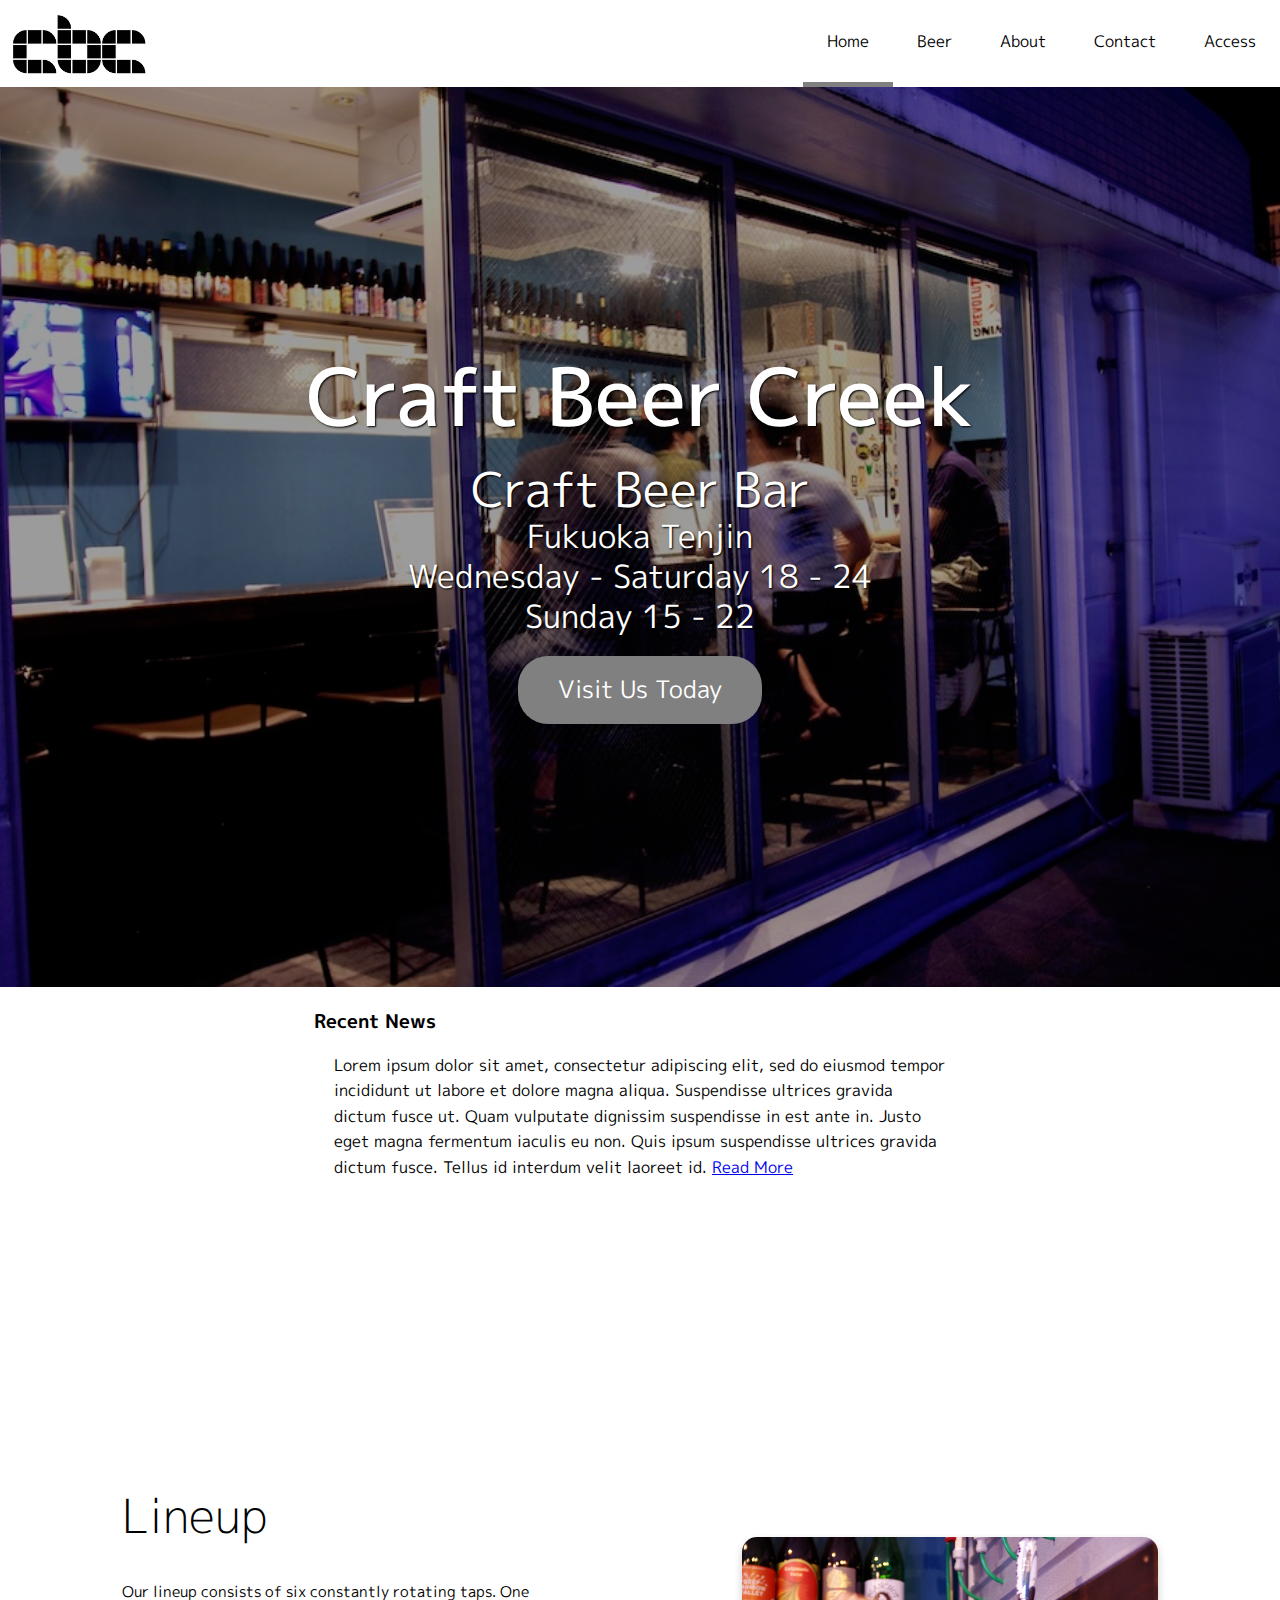
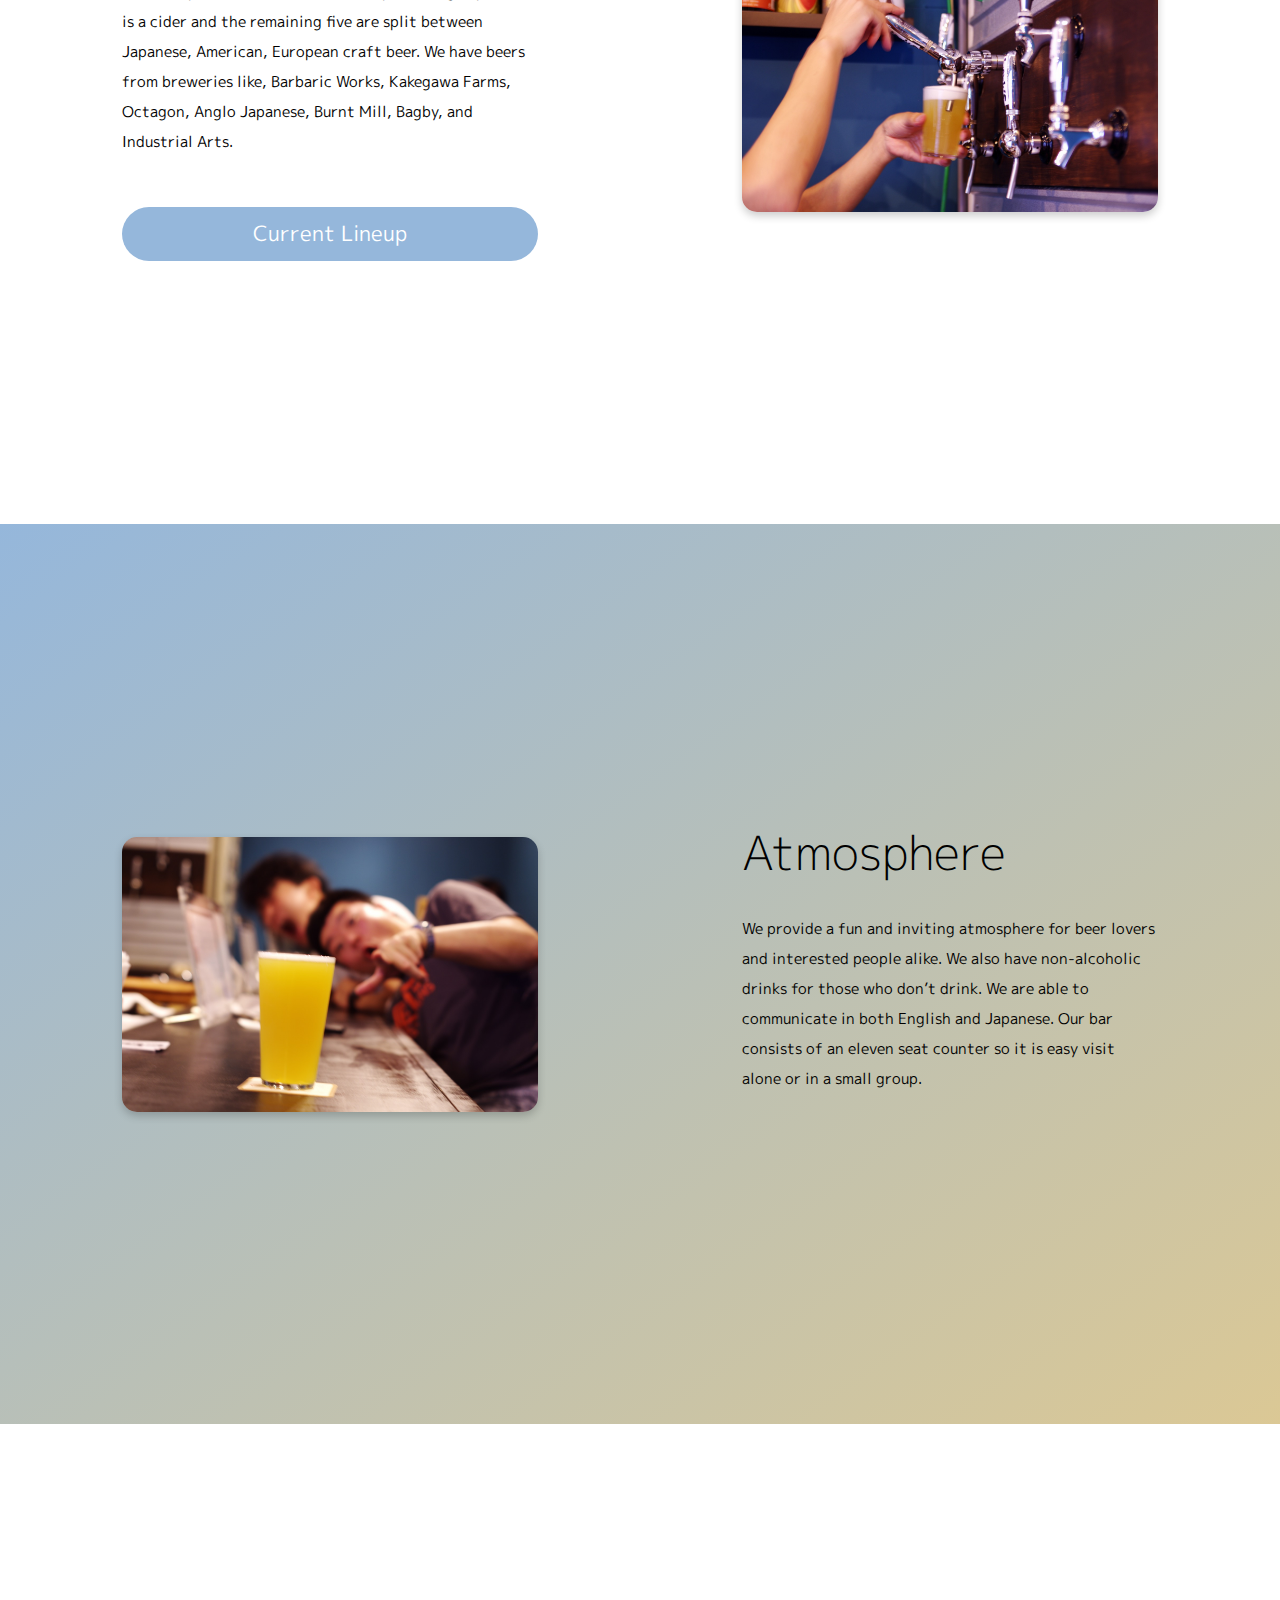
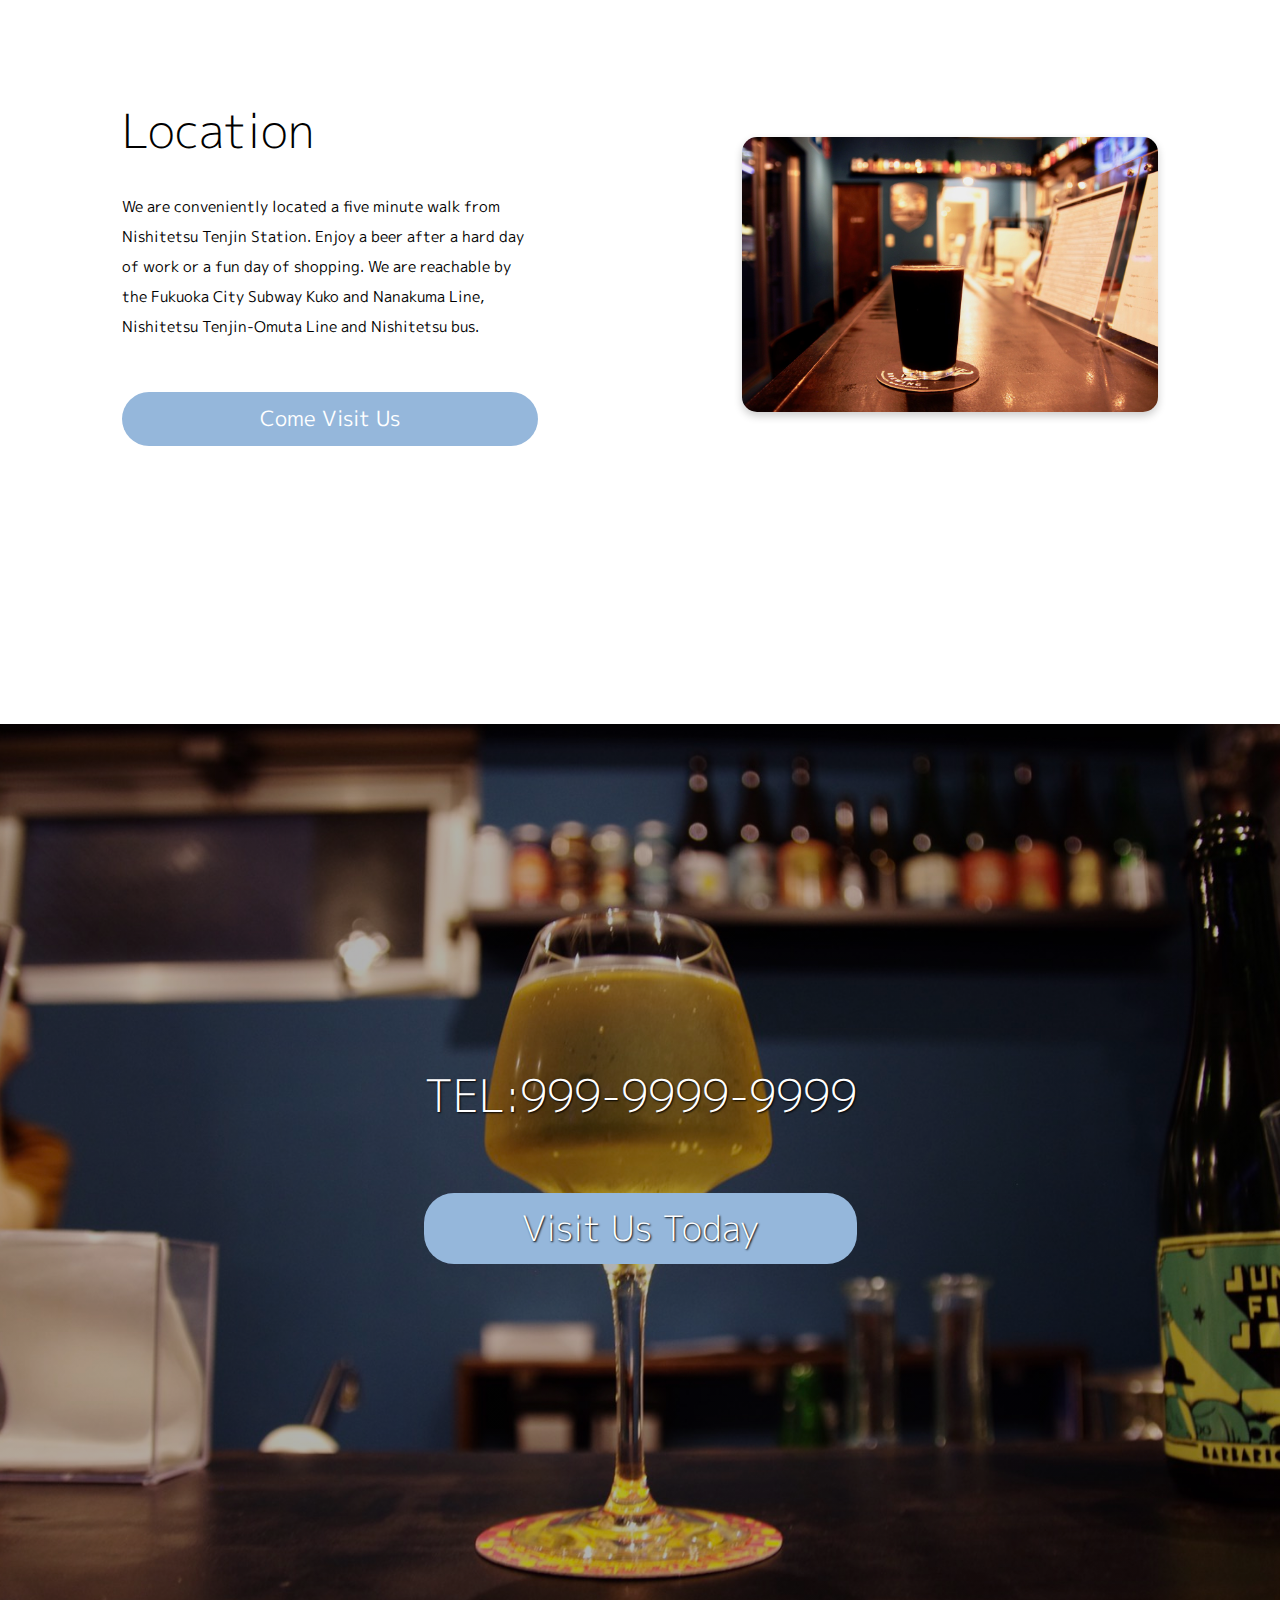
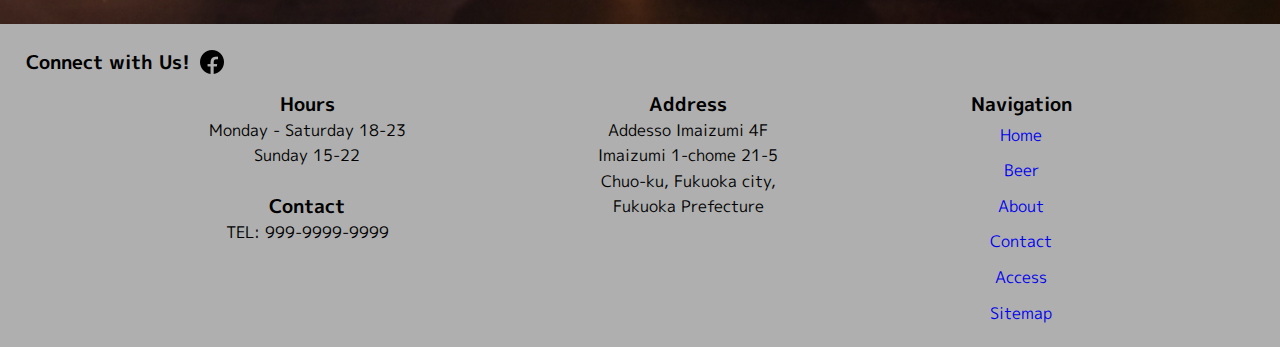
<file: index.html>
<!DOCTYPE html>
<html lang="en">
<head>
    <meta charset="UTF-8">
    <meta name="viewport" content="width=device-width, initial-scale=1.0">
    <title>Craft Beer Creek - Home</title>
    <link rel="stylesheet" href="css/normalize.css">
    <link rel="stylesheet" href="css/mystyle.css">
    <link rel="preconnect" href="https://fonts.gstatic.com">
    <link href="https://fonts.googleapis.com/css2?family=M+PLUS+1p:wght@100;300;400;500;700;800;900&display=swap" rel="stylesheet"> 
</head>
<body>
  <div class="nav-background">
    <div class="nav-container">
      <div class="logo-btn">
        <img class="logo" src="/cbc.png" alt="logo">
        <div class="menu-button">Menu</div>
      </div>
      <nav>
        <ul class="nav-ul hide-ul">
          <li>
            <a class="nav-link active-desktop" href="#">Home</a>  
          </li>
          <li>
            <a class="nav-link" href="#">Beer</a>
          </li>
          <li>
            <a class="nav-link" href="#">About</a>
          </li>
          <li>
            <a class="nav-link" href="#">Contact</a>
          </li>
          <li>
            <a class="nav-link" href="#">Access</a>
          </li>
        </ul>
      </nav>
    </div>  
  </div>
<div class="jumbotron"><h1 id="jumbo-title">Craft Beer Creek</h1><br>
  <span class="tag">Craft Beer Bar</span>
<p class="jumbotron-text">Fukuoka Tenjin<br>Wednesday - Saturday 18 - 24<br>Sunday 15 - 22</p>
<a class="jumbotron-button" href="#">Visit Us Today</a>
</div>
<section class="recent_news">
  <h3 id="new-title">Recent News</h3>
  <p class="news_blurp">Lorem ipsum dolor sit amet, consectetur adipiscing elit, sed do eiusmod tempor incididunt ut labore et dolore magna aliqua. Suspendisse ultrices gravida dictum fusce ut. Quam vulputate dignissim suspendisse in est ante in. Justo eget magna fermentum iaculis eu non. Quis ipsum suspendisse ultrices gravida dictum fusce. Tellus id interdum velit laoreet id. <a href="#">Read More</a></p>
  <p></p>
</section>
<section class="container">
  <section class="full-view-container" id="first">
      <div class="text">
          <h2 class="subtitle">Lineup</h2>
          <div class="intro-text-wrapper">
            <p class="intro-text">Our lineup consists of six constantly rotating taps. One is a cider and the remaining five are split between Japanese, American, European craft beer. We have beers from breweries like, Barbaric Works, Kakegawa Farms, Octagon, Anglo Japanese, Burnt Mill, Bagby, and Industrial Arts. </p>
                <a class="intro-beer-menu-link" href="/beer.html">Current Lineup</a>
            </div>
      </div>
      <div class="image">
          <img class="info-img" src="creekimg/creek3.jpg" alt="creek tap">
      </div>
  </section>
  <section class="full-view-container" id="second">
      <div class="image">
        <img class="info-img" src="creekimg/S__17809436.jpg" alt="">
      </div>
      <div class="text">
        <h2 class="subtitle">Atmosphere</h2>
        <div class="intro-text-wrapper">
        <p class="intro-text">We provide a fun and inviting atmosphere for beer lovers and interested people alike. We also have non-alcoholic drinks for those who don’t drink. We are able to communicate in both English and Japanese. Our bar consists of an eleven seat counter so it is easy visit alone or in a small group.</p>
          </div>
      </div>
  </section>
  <section class="full-view-container" id="third">
      <div class="text">
        <h2 class="subtitle">Location</h2>
        <div class="intro-text-wrapper">
        <p class="intro-text">We are conveniently located a five minute walk from Nishitetsu Tenjin Station.
          Enjoy a beer after a hard day of work or a fun day of shopping. We are reachable by the Fukuoka City Subway Kuko and Nanakuma Line, Nishitetsu Tenjin-Omuta Line and Nishitetsu bus.</p>
          <a class="intro-beer-menu-link" href="/access.html">Come Visit Us</a>
        </div>
          
      </div>
      <div class="image">
        <img class="info-img" src="creekimg/creek2.jpg" alt="">
      </div>
  </section>
  <section class="final-cta">
<h2 class="subtitle white"><span class="tel">TEL:</span><span class="tel">999-9999-9999</span> <br><br> <a class="intro-beer-menu-link" href="/access.html">Visit Us Today</a></h2>
  </section>
</section>
<footer>
  <div class="social-media"><h3>Connect with Us!</h3>
    <a href="http://facebook.com/"><img class="facebook-logo" src="/facebook_logo.png" alt="facebook" srcset=""></a>
  </div>
  <div class="footer-wrapper">
    <div class="footer-left">
      <h3>Hours</h3>
      Monday - Saturday 18-23 <br>
      Sunday 15-22 <br>
      <br>
      <h3>Contact</h3>
      TEL: 999-9999-9999 <br>
    </div>
    <div class="footer-middle">
      <h3>Address</h3>
          Addesso Imaizumi 4F <br>
          Imaizumi 1-chome 21-5 <br>
          Chuo-ku, Fukuoka city, <br>
          Fukuoka Prefecture <br>
    </div>
    <div class="footer-right">
      <h3>Navigation
      </h3>
      <ul class="footer-nav">
        <li class="footer-nav-item">
          <a class="footer-link" href="/index.html">Home</a>
        </li>
        <li class="footer-nav-item">
          <a class="footer-link" href="/beer.html">Beer</a>
        </li>
        <li class="footer-nav-item">
          <a class="footer-link" href="/about.html">About</a>
        </li>
        <li class="footer-nav-item">
          <a class="footer-link" href="/contact.html">Contact</a>
        </li>
        <li class="footer-nav-item">
          <a class="footer-link" href="/access.html">Access</a>
        </li>
        <li class="footer-nav-item">
          <a class="footer-link" href="/sitemap.html">Sitemap</a>
        </li>
      </ul>
    </div>
  </div>
</footer>
<script src="myjs.js"></script>    
</body>
</html>
</file>
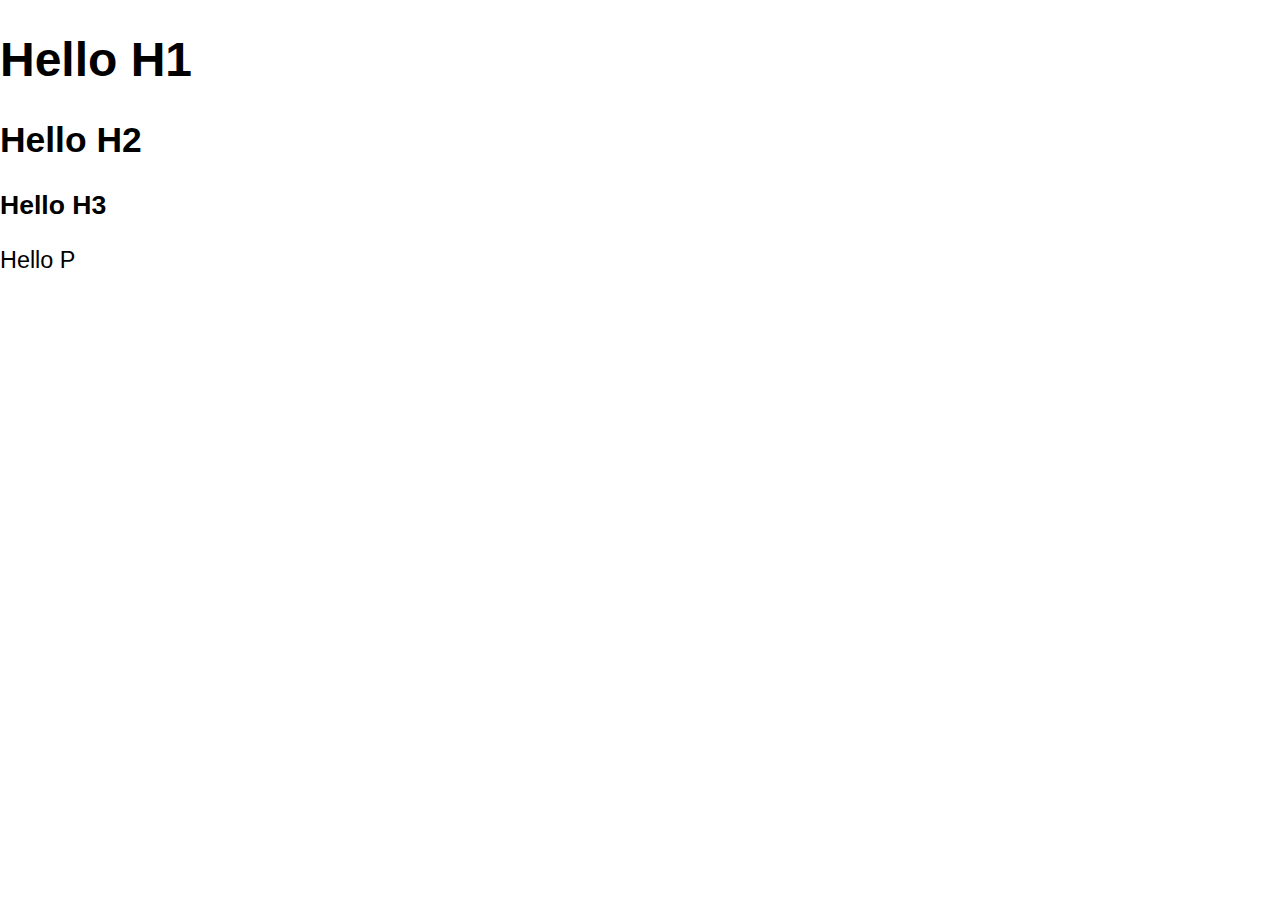
<file: styletest.html>
<!DOCTYPE html>
<html lang="en">
<head>
    <meta charset="UTF-8">
    <meta http-equiv="X-UA-Compatible" content="IE=edge">
    <meta name="viewport" content="width=device-width, initial-scale=1.0">
    <title>Test</title>
    <link rel="stylesheet" href="/css/normalize.css">
    <link rel="stylesheet" href="css/style.css">
</head>
<body>
    <h1>Hello H1</h1>
    <h2>Hello H2</h2>
    <h3>Hello H3</h3>
    <p>Hello P</p>
</body>
</html>
</file>
<file: css/mystyle.css>
* {
  box-sizing: border-box;
}
body, p, h1, h2, h3, h4, ul, li {
  margin: 0;
  padding: 0;
}
p {
  line-height: 1.6rem;
}

body {
  max-height: 100%;
  font-family: 'M PLUS 1p', sans-serif;
}
nav {
  font-style: normal;
  line-height: 50px;
}
.nav-container > nav > ul {
  list-style-type: none;
}
.nav-container {
  display: flex;
  justify-content: space-between;
  margin: 0 auto;
}
.logo-btn {
  display: flex;
  justify-content: space-between;
  align-items: center;
}
.nav-container > nav > ul {
  list-style-type: none;
}
.nav-ul {
  display: flex;
  max-width: 700px;
}
.nav-ul > li {
  display: flex;
}
.nav-link {
  font-size: 1rem;
  text-decoration: none;
  color: black;
  flex: 1;
  transition: 200ms;
  border-bottom: 5px solid white;
}
.nav-ul li a:hover {
  color: #afafaf;
  border-bottom: 5px solid grey;
}
.active-desktop {
  border-bottom: 5px solid grey;
}
.logo {
    margin: 10px;
    height: 60px; 
    width: calc(60px * (254 / 109));
}
@media screen and (max-width: 700px) {

  .nav-container {
    flex-direction: column;
    text-align: center;
  }

  .menu-button {
    padding: 15px;
    background-color: #f1f1f1;
    cursor: pointer;
  }

  .nav-ul {
    display: block;
    -webkit-box-orient: vertical;
    -webkit-box-direction: normal;
    -webkit-flex-direction: column;
    -ms-flex-direction: column;
    flex-direction: column;
    overflow: auto;
    direction: rtl;
    transition: max-height 400ms;
    max-height: 80vh;
  }

  .hide-ul {
    max-height: 0;
  }

  .nav-link {
    padding: 1rem 0;
    font-size: 1.3rem;
    border-bottom: 1px solid #f4f4f4;
  }
}
/* DESKTOP MENU */
@media screen and (min-width: 701px) {

  .menu-button {
    display: none;
  }

  .nav-link {
    flex-basis: auto;
    padding: 1rem 1.5rem;
  }
}

/* This moves the logo so that it's not touching the left side */
@media screen and (max-width: 1040px) {
  .nav-logo {
    margin-left: 1rem;
  }
}
/* END DESKTOP MENU */
.jumbotron {
    height: 100%;
    min-height: 100vh;
    background-size: cover;
    display: flex;
    flex-direction: column;
    justify-content: center;
    align-items: center;
    background-repeat: no-repeat;
    background-position: center;
    background-image: linear-gradient(
      rgba(0, 0, 0, 0.3),
      rgba(0, 0, 0, 0.3)
    ), url("/creekimg/creek005.jpg");
}
.jumbotron-text {
  color: white;
  text-align: center;
  font-size: 2rem;
  text-shadow: 1px 1px 2px black;
  line-height: 2.5rem;
  overflow-wrap: break-word;
}
#jumbo-title {
  text-shadow: 1px 1px 2px black;
  color: white;
  font-size: 5rem;
  font-weight: 500;
}
.jumbotron-button {
  margin-top: 20px;
  text-decoration: none;
  text-align: center;
  display: inline-block;
  background-color: gray;
  color: white;
  padding: 20px 40px;
  border-radius: 30px;
  font-size: 24px;
}
.container {
  height: 100%;
}

/*footer*/
footer {
  background-color: #afafaf;
  padding: 1rem 1rem;
  line-height: 160%;
}
.footer-wrapper {
    display: flex;
    flex-direction: row;
    justify-content: space-evenly;
}
.footer-left {
  text-align: center;
}
.footer-middle {
  text-align: center;
}
.footer-right {
  text-align: center;
}
.footer-nav {
  list-style-type: none;
}
.footer-nav-item {
  padding: 5px 0;
}
.footer-link {
  text-decoration: none;
}
.social-media {
  display: flex;
  padding: 10px;
}
.facebook-logo {
  padding-left: 10px;
}
/*news*/
.recent_news {
  padding: 1.5rem;
  margin: auto;
  width: 75%;
  max-width: 700px;
}
#news-title {
  text-align: center;
}
.news_blurp {
  padding: 1.25rem;
}
.intro {
  margin: auto;
  width: 75%;
  display: flex;
  flex-wrap: wrap;
  flex-direction: row;
  justify-content: center;
}
.subtitle {
  font-size: calc(3.5em - 1vh);
  padding-bottom: 15px;
  font-style: normal;
  font-weight: 300;
  margin: auto;
}
.info {
  min-width: 200px;
  flex: 1;
  padding: 15px;

}
.info-img {
  margin: auto;
  width: 100%;
  height: auto;
  border-radius: 15px;
  box-shadow: 0 4px 8px 0 rgba(0,0,0,0.2);
}
.intro-text {
  padding-top: 20px;
  padding-bottom: 30px;
  font-size: calc( 1.5em - 1vh);
  line-height: 30px;
  font-style: normal;
}
@media (max-width: 700px) {
  .intro-text {
    font-size: 18px;
    line-height: normal;
  }
}
.intro-button {
  background-color: #0f6eb8;
  border: none;
  text-align: center;
  text-decoration: none;
  font-size: 16px;
  color: white;
  border-radius: 10px;
  height: 50px;
  width: 150px;
  margin: 0 auto;
  display: block;
  cursor: pointer;
  box-shadow: inset 0 4px 4px 0 rgba(0,0,0,0.2);
}
@media screen and (max-width: 800px) {
  .label, .input, input[type=submit] {
    width: 100%;
    margin-top: 0;
  }
  .collapsible {
    display: flex;
  }
  .beer-des {
      padding: 0 18px;
      background-color: white;
      max-height: 0;
      overflow: hidden;
      transition: max-height 0.2s ease-out;
    }
}
@media screen and (min-width: 801px) {

  .collapsible {
    display: none;
  }
}
.collapsible {
  background-color: #eee;
  color: #444;
  cursor: pointer;
  padding: 18px;
  width: 100%;
  border: none;
  text-align: left;
  outline: none;
  font-size: 18px;
}
.active, .collapsible:hover {
  background-color: #ccc;
}
.collapsible:after {
  content: '\02795'; /* Unicode character for "plus" sign (+) */
  font-size: 13px;
  color: white;
  float: right;
  margin-left: 5px;
}
.active:after {
  content: "\2796"; /* Unicode character for "minus" sign (-) */
}
.beer-menu-title {
  margin: auto;
  text-align: center;
  padding: 20px;
  font-size: 46px;
}
/*Beer card*/
.card-container {
  display: flex;
  align-items: center;
  justify-content: space-around;
  flex-wrap: wrap;
  flex-direction: row;
  margin: auto;
}
.beer-card {
  background-repeat: no-repeat;
  background-position: 50% 50%;
  background-size: cover;
  width: 100%;
  max-width: 250px;
  max-height: 250px;
  height: auto;
  border-radius: 10%;
  height: 1000px;
  width: 1000px;
  padding: 10px;
  margin: 10px;
  box-shadow: 0 4px 8px 0 rgba(0,0,0,0.2);
}
.card-wrapper {
  text-align: center;
  padding: 15px;
  border-radius: 5%;
  max-width: 270px;
  margin: auto;
  box-shadow: 0 4px 8px 0 rgba(0,0,0,0.2);
}
#beer-size {
  display: flex;
  align-items: center;
  justify-content: space-around;
  flex-wrap: wrap;
  flex-direction: row;
  margin: auto;
  width: 250px;
  padding: 20px;
}
.beer-icon-wrapper-half {
  margin: auto;
  text-align: center;
  padding-top: 25px;
}
.beer-icon-wrapper {
  margin: auto;
  text-align: center;
}
.glass-icon-wrapper {
  margin: auto;
  display: inline;
}
.label-beer {
  margin: auto;
  text-align: center;
}
.glass-icon-half {
  width: 100%;
  height: auto;
  max-height: 75px;
  max-width: 37.5px;
  margin: auto;
}
.glass-icon {
  width: 100%;
  height: auto;
  max-height: 100px;
  max-width: 50px;
  margin: auto;
}
.glass-icon-half-small {
  width: 100%;
  height: auto;
  max-height: 25px;
  max-width: calc(37.5px / 3);
  margin: auto;
}
.glass-icon-small {
  width: 100%;
  height: auto;
  max-height: 50px;
  max-width: calc(50px / 3);
  margin: auto;
}
#card_1 {
  background-image: url(/creekimg/antihero.jpg);
  margin: auto;
}
#card_2 {
  background-image: url(/creekimg/industrial-arts-wrench-industrial-arts-wrench_1_square.jpg);
  margin: auto;
}
#card_3 {
  background-image: url(/creekimg/barbaricworks_logo1-1024x1024.png.webp);
  margin: auto;
}
.tag {
  font-size: 3rem;
  color: white;
  text-shadow: 1px 1px 2px black;
}
.text2 {
  padding-top: 10px;
  line-height: 140%;
}
.large-card {
  margin: auto;
  text-align: center;
  padding: 30px;
  flex: 1 1 calc(33.33% - 60px);
}
.beer-text {
  padding-top: 10px;
}
.beer-price {
  line-height: 200%;
}
/* CONTACT PAGE */
.title {
  text-align: center;
  padding: 20px;
}
.wrapper {
  display: flex;
  align-items: center;
  justify-content: space-around;
  flex-wrap: wrap;
  flex-direction: row;
  margin: auto;
  height: 100%;
}
#contact-info {
  margin: 30px;
  width: 100%;
  max-width: 800px;
  flex: 2 2 0;
}
#contact-info p {
  text-align: center;
}
#submit {
  margin: auto;
}
input[type=text], input[type=email], select, textarea {
  width: 100%;
  padding: 12px;
  border: 1px solid #ccc;
  border-radius: 4px;
  resize: vertical;
}
textarea {
  min-height: 200px;
}
label {
  padding: 12px 12px 12px 0;
  display: inline-block;
}
input[type=submit] {
  background-color: #4CAF50;
  color: white;
  padding: 12px 20px;
  border: none;
  border-radius: 4px;
  cursor: pointer;
  float: right;
  width: 100%;
  margin-top: 20px;
}

.row:after {
  content: "";
  display: table;
  clear: both;
}
.contact-image {
  flex: 2 2 0;
}
.contact-image img {
  height: auto;
  width: 100%;
  border-radius: 15px;
}
/* info display*/
.full-view-container {
  height: 100vh;
  display: flex;
  align-items: center;
  justify-content: center;
  flex-direction: row;
  flex-wrap: wrap;
  padding: 30px 20px;
}
.image {
  flex: 1 1 0;
  margin: 8vw;
}
.text {
  flex: 1 1 0;
  margin: 8vw;
}
.intro-text-wrapper {
  max-width: 500px;
}
#first {
  background: white;
}
#second {
  background: linear-gradient( to bottom right,
    rgba(149, 183, 219, 1.0),
    rgba(219, 200, 149, 4.5));
}
.info-img {
  height: auto;
  display: block;
  margin: auto;
}
.intro-beer-menu-link {
  margin-top: 20px;
  text-decoration: none;
  text-align: center;
  display: block;
  text-align: center;
  background-color: #95b7db;
  color: white;
  padding: 15px;
  border-radius: 30px;
  font-size: calc(0.5em + 1vw);
}
.intro-beer-menu-link:hover {
  background-color: lightslategray;
}
.final-cta {
  height: 100%;
  min-height: 100vh;
  background-size: cover;
  display: flex;
  flex-direction: column;
  justify-content: center;
  align-items: center;
  background-repeat: no-repeat;
  background-position: center;
  background-image: linear-gradient(
      rgba(0, 0, 0, 0.3),
      rgba(0, 0, 0, 0.3)
    ), url("/creekimg/S__17809437.jpg");
}
.white {
  color: white;
  text-shadow: 1px 1px 2px black;
  font-size: calc(4.5rem - 3vh);
  text-align: center;
}
@media screen and (max-width: 900px) {
  .full-view-container {
      height: auto;
      flex-direction: column;
  }
  .intro-beer-menu-link {
    font-size: 20px;
  }
  .info-img {
    max-width: calc(100% - 5vh);
  }
  .footer-wrapper {
    display: none;
  }
}
/*Access*/
.directions {
  width: 600px;
}
.tel {
  display: inline-block;
}
</file>
<file: css/style.css>
h1 {
  font-size: calc(36px + (64 - 36) * ((100vw - 320px) / (2560 - 320)));
}

h2 {
  font-size: calc(26px + (48 - 26) * ((100vw - 320px) / (2560 - 320)));
}

h3 {
  font-size: calc(18px + (38 - 18) * ((100vw - 320px) / (2560 - 320)));
}

p {
  font-size: calc(14px + (36 - 14) * ((100vw - 320px) / (2560 - 320)));
}

body {
  height: 100%;
  font-family: "M PLUS 1p", sans-serif;
}

nav {
  font-style: normal;
  line-height: 50px;
}
/*# sourceMappingURL=style.css.map */
</file>
